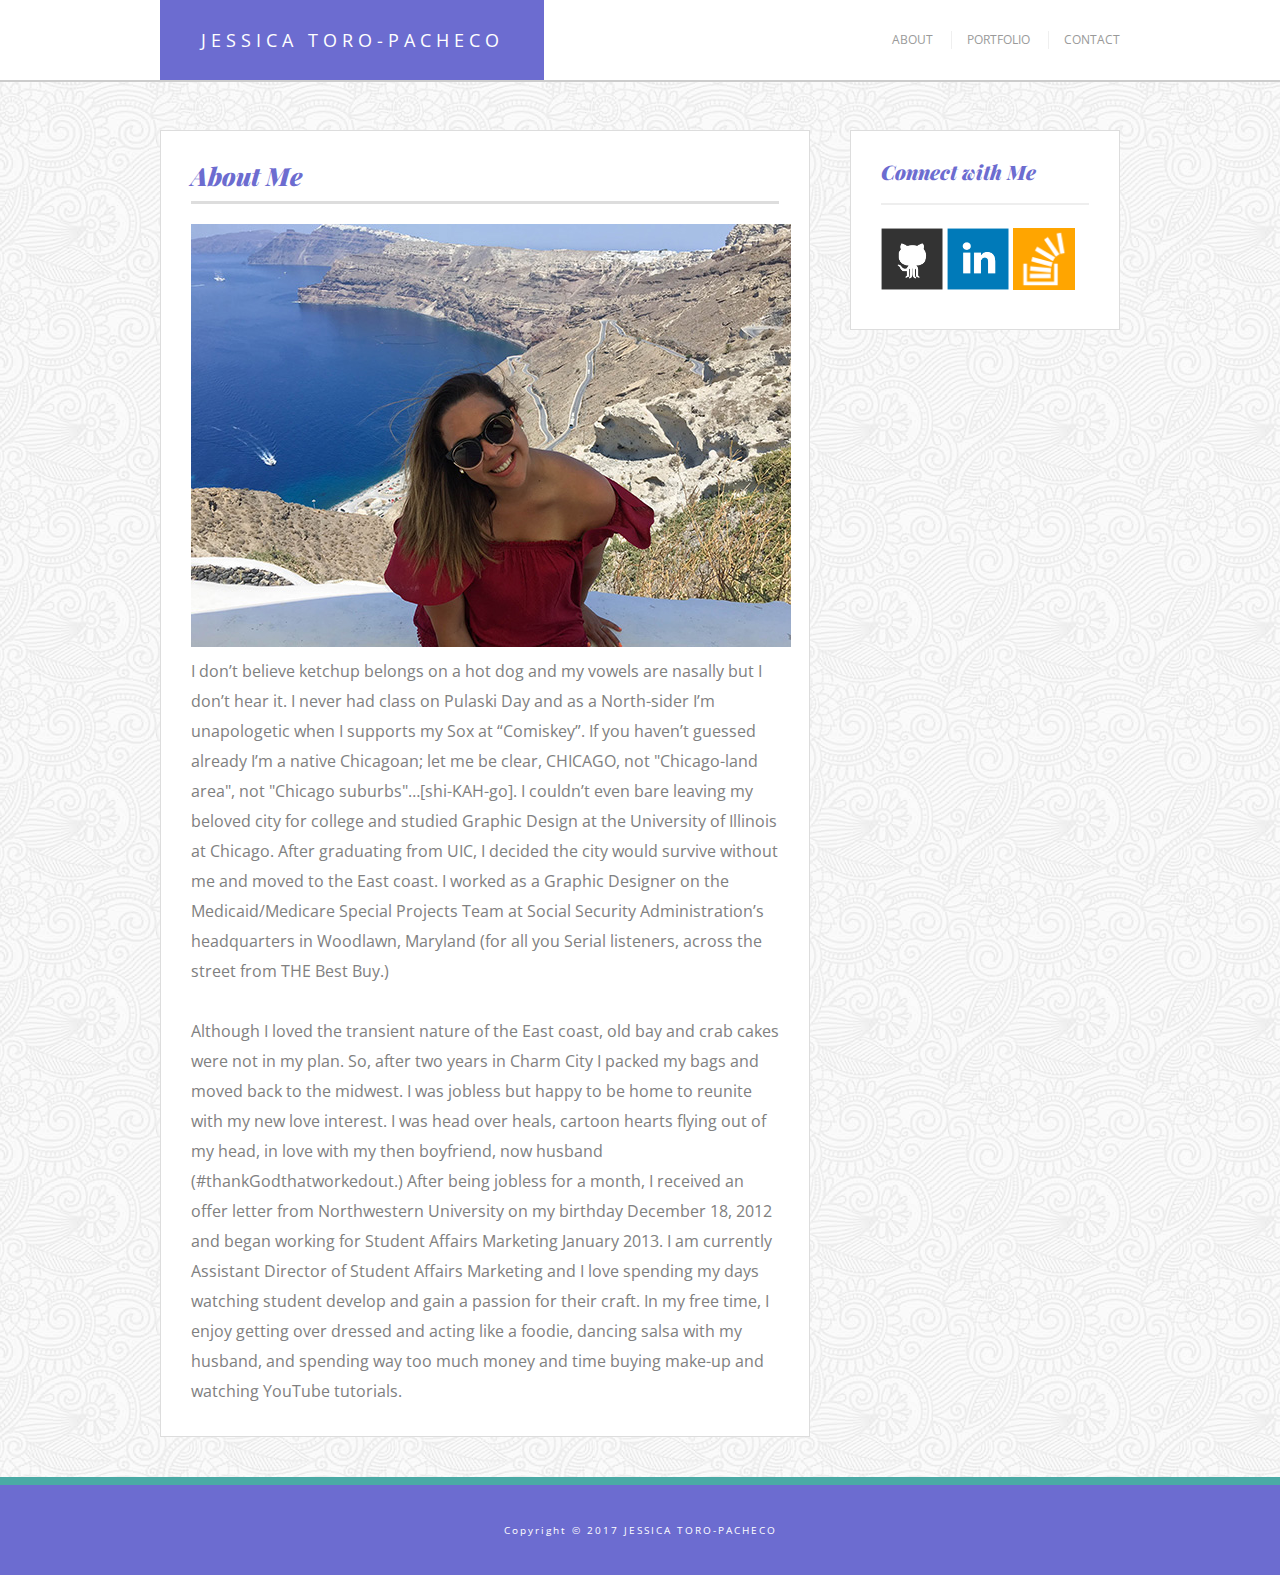
<file: index.html>
<!doctype html>
<html lang="en-us">

<head>
  <meta charset="UTF-8">
  <title>About | Jessica Toro-Pacheco</title>

  <link rel="stylesheet" type="text/css" href="assets/css/reset.css">
  <link rel="stylesheet" type="text/css" href="assets/css/style.css">
  <link href="https://fonts.googleapis.com/css?family=Anton|Open+Sans|Playfair+Display:400,400i" rel="stylesheet">


</head>

<body>

  <header id="masthead">
    <div class="container">
      <a href="index.html" id="logo">JESSICA TORO-PACHECO</a>
      <nav>
        <a href="index.html" id="about-area">ABOUT</a>
        <a href="portfolio.html" id="portfolio-area">PORTFOLIO</a>
        <a href="contact.html" id="contact-area">CONTACT</a>
      </nav>
    </div>
  </header>

  <div id="main-container" class="container">
    <section class="main-section">
      <h1>About Me</h1>

      <img id="profilepic" src="assets/images/greece2-me.jpg">
      <p id="bodytext"> I don’t believe ketchup belongs on a hot dog and my vowels are nasally but I don’t hear it. I never had class on Pulaski Day and as a North-sider I’m unapologetic when I supports my Sox at “Comiskey”. If you haven’t guessed already I’m a native Chicagoan; let me be clear, CHICAGO, not "Chicago-land area", not "Chicago suburbs"…[shi-KAH-go]. I couldn’t even bare leaving my beloved city for college and studied Graphic Design at the University of Illinois at Chicago. After graduating from UIC, I decided the city would survive without me and moved to the East coast. I worked as a Graphic Designer on the Medicaid/Medicare Special Projects Team at Social Security Administration’s headquarters in Woodlawn, Maryland (for all you Serial listeners, across the street from THE Best Buy.)<br>
        <br> Although I loved the transient nature of the East coast, old bay and crab cakes were not in my plan. So, after two years in Charm City I packed my bags and moved back to the midwest. I was jobless but happy to be home to reunite with my new love interest. I was head over heals,  cartoon hearts flying out of my head, in love with my then boyfriend, now husband (&#35;thankGodthatworkedout.) After being jobless for a month, I received an offer letter from Northwestern University on my birthday December 18, 2012 and began working for Student Affairs Marketing January 2013. I am currently Assistant Director of Student Affairs Marketing and I love spending my days watching student develop and gain a passion for their craft. In my free time, I enjoy getting over dressed and acting like a foodie, dancing salsa with my husband, and spending way too much money and time buying make-up and watching YouTube tutorials.</p>

      </section>

      <section class="sidebar">
        <div id="connect">
          <h2>Connect with Me</h2>

          <a href="https://github.com/jessicatoro2"><img src="assets/images/github-128.png" class="social" alt="GitHub" /></a>
          <a href="https://www.linkedin.com/in/jessica-toro-pacheco-72504923/"><img src="assets/images/linkedin-128.png" class="social" alt="LinkedIn" /></a>
          <a href="https://meta.stackoverflow.com/users/8268229/jessicatoro"><img src="assets/images/stackoverflow-128.png" class="social" alt="Stack Overflow" /></a>
        </div>
      </section>
    </div>

    <footer>
      <div class="container">
        Copyright &copy; 2017 JESSICA TORO-PACHECO
      </div>
    </footer>

  </body>

  </html>
</file>
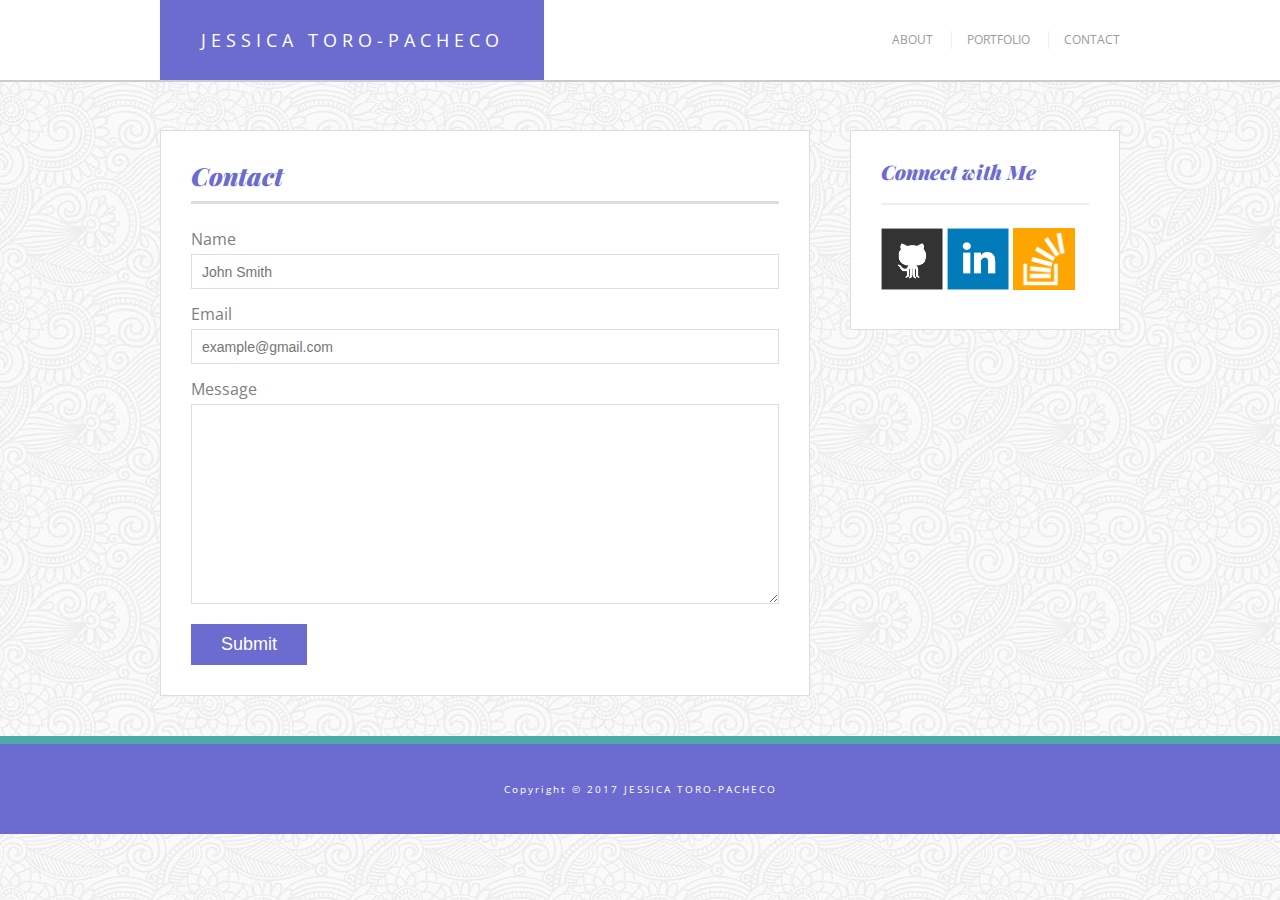
<file: contact.html>
<!doctype html>
<html lang="en-us">

<head>
  <meta charset="UTF-8">
  <title>About | Jessica Toro-Pacheco</title>

  <link rel="stylesheet" type="text/css" href="assets/css/reset.css">
  <link rel="stylesheet" type="text/css" href="assets/css/style.css">
  <link href="https://fonts.googleapis.com/css?family=Anton|Open+Sans|Playfair+Display:400,400i" rel="stylesheet">


</head>

<body>

  <header id="masthead">
    <div class="container">
      <a href="index.html" id="logo">JESSICA TORO-PACHECO</a>
      <nav>
        <a href="index.html" id="about-area">ABOUT</a>
        <a href="portfolio.html" id="portfolio-area">PORTFOLIO</a>
        <a href="contact.html" id="contact-area">CONTACT</a>
      </nav>
    </div>
  </header>

  <div id="main-container" class="container">
    <section class="main-section">
      <h1>Contact</h1>

      <form id="contact-form">
        <ul>
          <li>
            <label for="name">Name</label>
            <input type="text" id="name" name="name" placeholder="John Smith" required="required">
          </li>
          <li>
            <label for="email">Email</label>
            <input type="email" id="email" name="email" placeholder="example@gmail.com" required="required">
          </li>
          <li>
            <label for="message">Message</label>
            <textarea id="message" name="message" required="required"></textarea>
          </li>
        </ul>
        <input type="submit">
      </form>

    </section>

    <section class="sidebar">
      <div id="connect">
        <h2>Connect with Me</h2>

        <a href="https://github.com/jessicatoro2"><img src="assets/images/github-128.png" class="social" alt="GitHub" /></a>
        <a href="https://www.linkedin.com/in/jessica-toro-pacheco-72504923/"><img src="assets/images/linkedin-128.png" class="social" alt="LinkedIn" /></a>
        <a href="https://meta.stackoverflow.com/users/8268229/jessicatoro"><img src="assets/images/stackoverflow-128.png" class="social" alt="Stack Overflow" /></a>
      </div>
    </section>
  </div>

  <footer>
    <div class="container">
      Copyright &copy; 2017 JESSICA TORO-PACHECO
    </div>
  </footer>

</body>

</html>
</file>
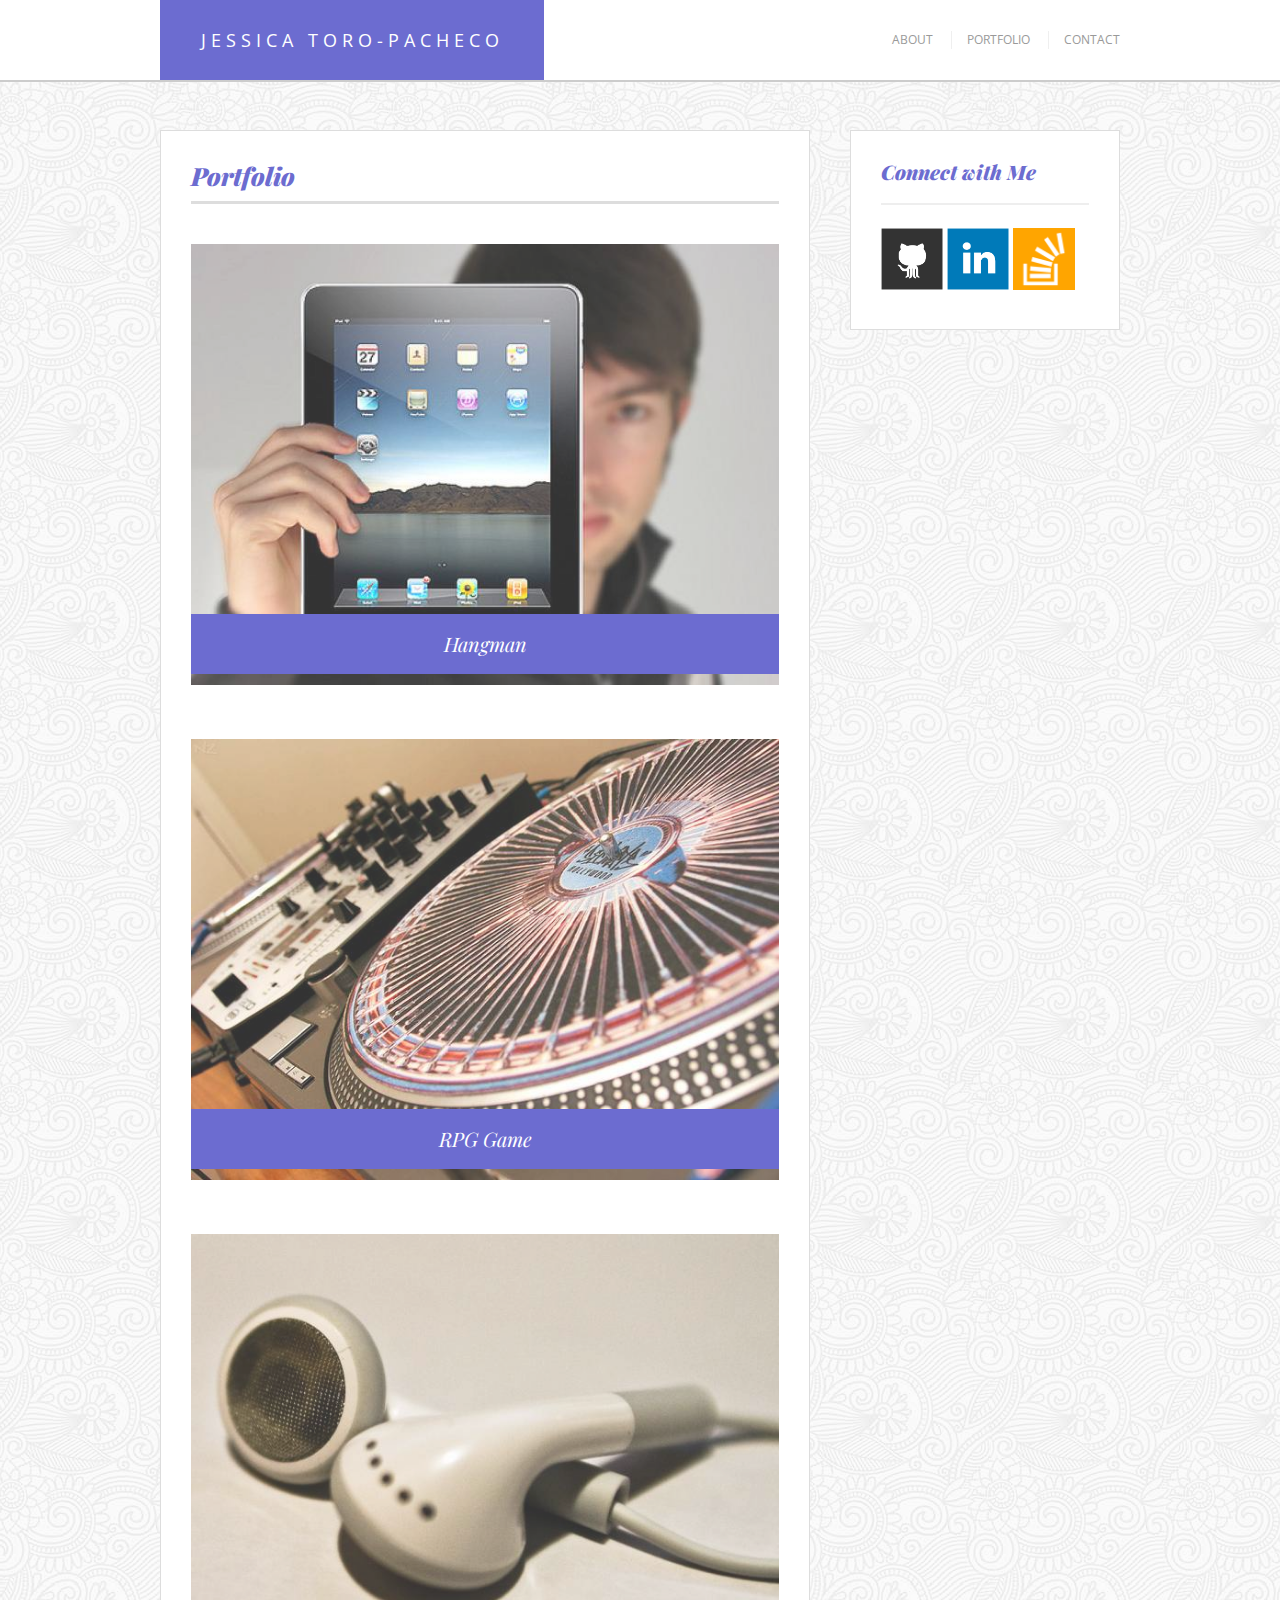
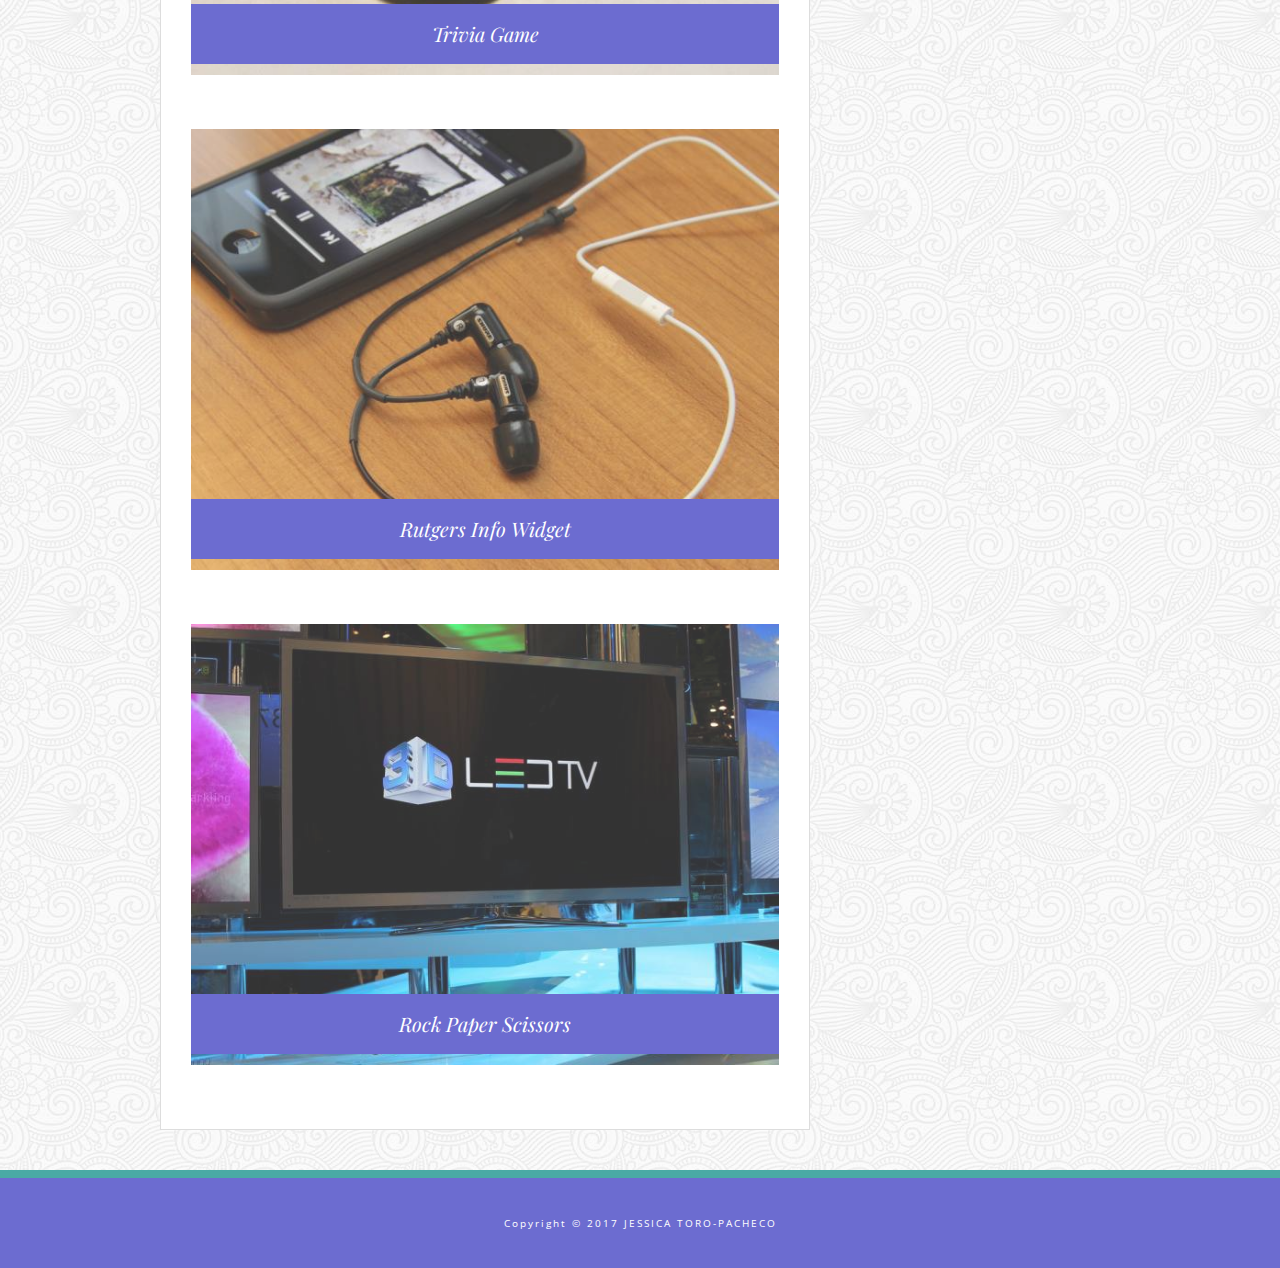
<file: portfolio.html>
<!doctype html>
<html lang="en-us">

<head>
  <meta charset="UTF-8">
  <title>About | Jessica Toro-Pacheco</title>

  <link rel="stylesheet" type="text/css" href="assets/css/reset.css">
  <link rel="stylesheet" type="text/css" href="assets/css/style.css">
  <link href="https://fonts.googleapis.com/css?family=Anton|Open+Sans|Playfair+Display:400,400i" rel="stylesheet">


</head>

<body>

  <header id="masthead">
    <div class="container">
      <a href="index.html" id="logo">JESSICA TORO-PACHECO</a>
      <nav>
       <a href="index.html" id="about-area">ABOUT</a>
       <a href="portfolio.html" id="portfolio-area">PORTFOLIO</a>
       <a href="contact.html" id="contact-area">CONTACT</a>
     </nav>
   </div>
 </header>

 <div id="main-container" class="container">
  <section class="main-section">
    <h1>Portfolio</h1>

    <div class="work">
      <img src="assets/images/technics-q-c-640-480-1.jpg" alt="hangman">

      <h3>Hangman</h3>
    </div>
    <div class="work">
      <img src="assets/images/technics-q-c-640-480-2.jpg" alt="RPG Game">

      <h3>RPG Game</h3>
    </div>
    <div class="work">
      <img src="assets/images/technics-q-c-640-480-5.jpg" alt="Trivia Game">

      <h3>Trivia Game</h3>
    </div>
    <div class="work">
      <img src="assets/images/technics-q-c-640-480-7.jpg" alt="Rutgers Info Widget">

      <h3>Rutgers Info Widget</h3>
    </div>
    <div class="work">
      <img src="assets/images/technics-q-c-640-480-9.jpg" alt="Rock Paper Scissors">

      <h3>Rock Paper Scissors</h3>
    </div>

  </section>

  <section class="sidebar">
    <div id="connect">
      <h2>Connect with Me</h2>

      <a href="https://github.com/jessicatoro2"><img src="assets/images/github-128.png" class="social" alt="GitHub" /></a>
      <a href="https://www.linkedin.com/in/jessica-toro-pacheco-72504923/"><img src="assets/images/linkedin-128.png" class="social" alt="LinkedIn" /></a>
      <a href="https://meta.stackoverflow.com/users/8268229/jessicatoro"><img src="assets/images/stackoverflow-128.png" class="social" alt="Stack Overflow" /></a>
    </div>
  </section>
</div>

<footer>
  <div class="container">
    Copyright &copy; 2017 JESSICA TORO-PACHECO
  </div>
</footer>

</body>

</html>
</file>
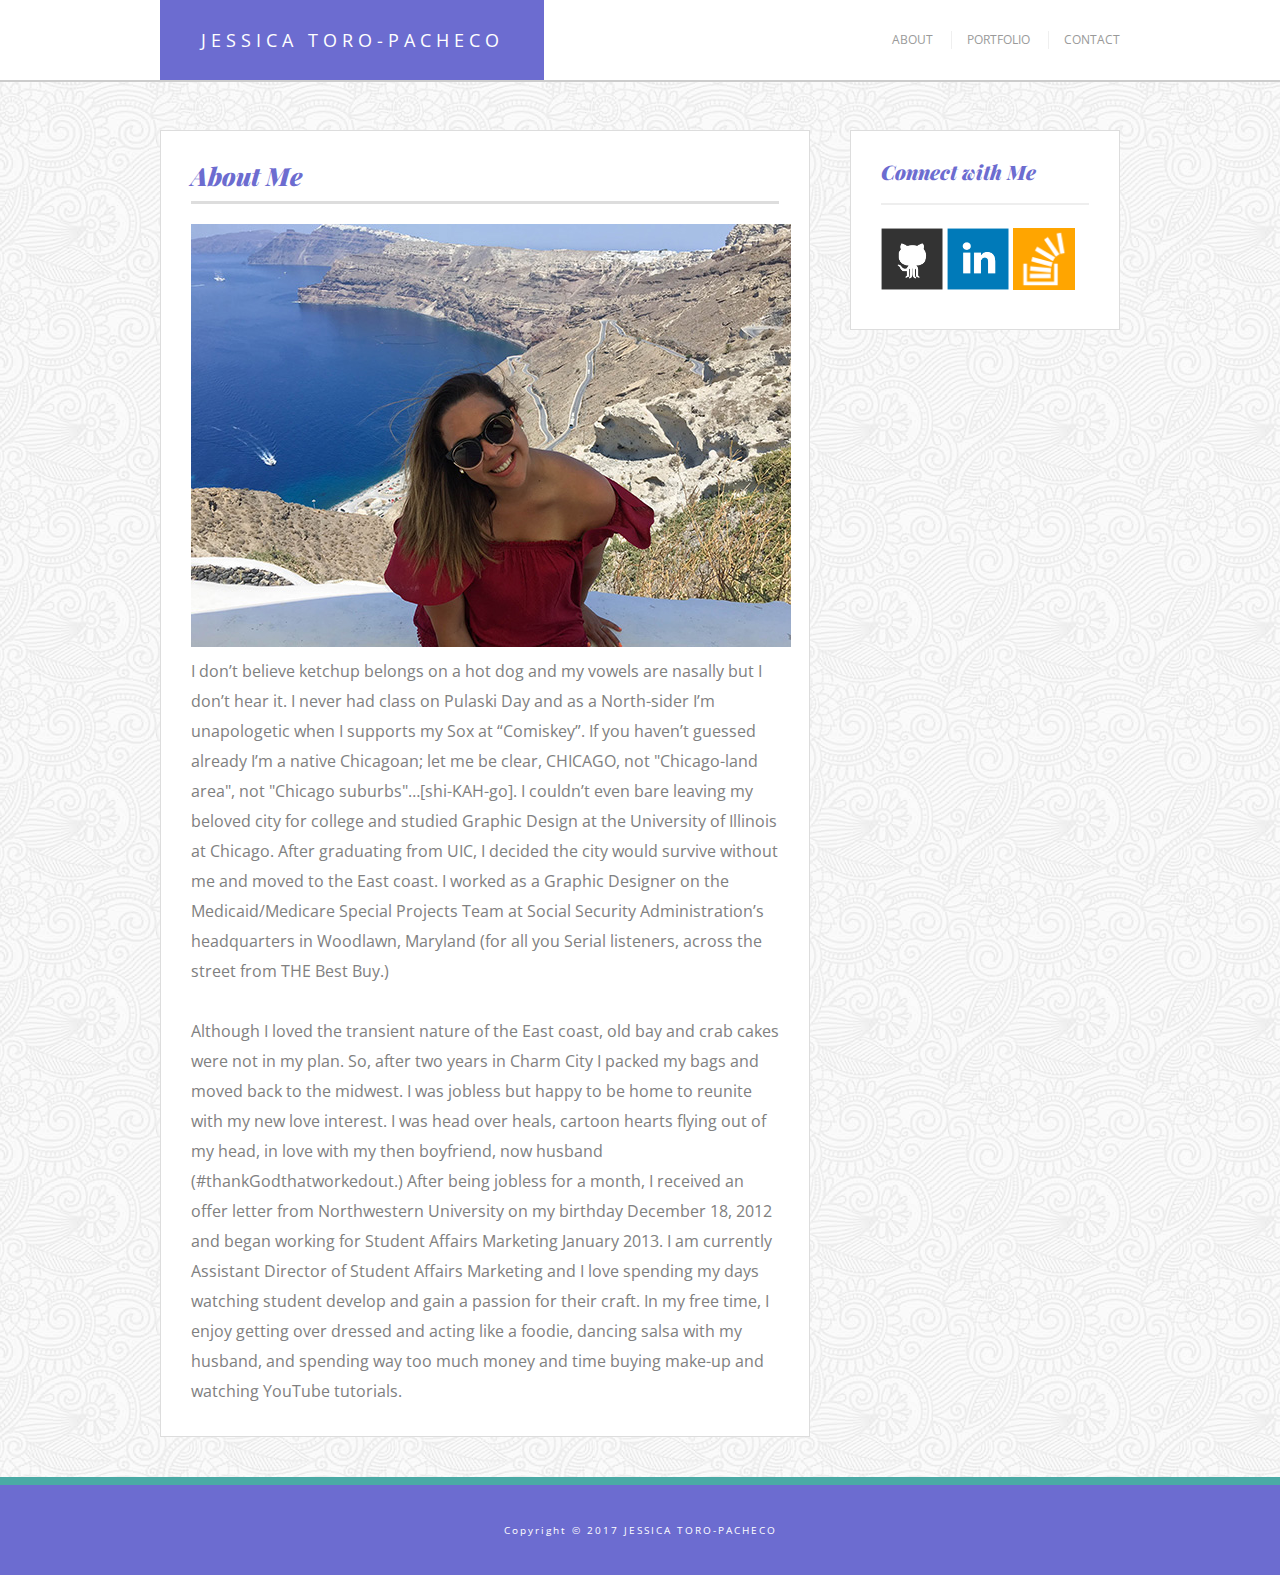
<file: responsive-index.html>
<!doctype html>
<html lang="en-us">

<head>
  <meta charset="UTF-8">
  <title>About | Jessica Toro-Pacheco</title>

  <link rel="stylesheet" type="text/css" href="assets/css/reset.css">
  <link rel="stylesheet" type="text/css" href="assets/css/style.css">
  <link href="https://fonts.googleapis.com/css?family=Anton|Open+Sans|Playfair+Display:400,400i" rel="stylesheet">


</head>

<body>

  <header id="masthead">
    <div class="container">
      <a href="index.html" id="logo">JESSICA TORO-PACHECO</a>
      <nav>
        <a href="responsive-index.html" id="about-area">ABOUT</a>
        <a href="responsive-portfolio.html" id="portfolio-area">PORTFOLIO</a>
        <a href="responsive-contact.html" id="contact-area">CONTACT</a>
      </nav>
    </div>
  </header>

  <div id="main-container" class="container">
    <section class="main-section">
      <h1>About Me</h1>

      <img id="profilepic" src="assets/images/greece2-me.jpg">
      <p id="bodytext"> I don’t believe ketchup belongs on a hot dog and my vowels are nasally but I don’t hear it. I never had class on Pulaski Day and as a North-sider I’m unapologetic when I supports my Sox at “Comiskey”. If you haven’t guessed already I’m a native Chicagoan; let me be clear, CHICAGO, not "Chicago-land area", not "Chicago suburbs"…[shi-KAH-go]. I couldn’t even bare leaving my beloved city for college and studied Graphic Design at the University of Illinois at Chicago. After graduating from UIC, I decided the city would survive without me and moved to the East coast. I worked as a Graphic Designer on the Medicaid/Medicare Special Projects Team at Social Security Administration’s headquarters in Woodlawn, Maryland (for all you Serial listeners, across the street from THE Best Buy.)<br>
        <br> Although I loved the transient nature of the East coast, old bay and crab cakes were not in my plan. So, after two years in Charm City I packed my bags and moved back to the midwest. I was jobless but happy to be home to reunite with my new love interest. I was head over heals,  cartoon hearts flying out of my head, in love with my then boyfriend, now husband (&#35;thankGodthatworkedout.) After being jobless for a month, I received an offer letter from Northwestern University on my birthday December 18, 2012 and began working for Student Affairs Marketing January 2013. I am currently Assistant Director of Student Affairs Marketing and I love spending my days watching student develop and gain a passion for their craft. In my free time, I enjoy getting over dressed and acting like a foodie, dancing salsa with my husband, and spending way too much money and time buying make-up and watching YouTube tutorials.</p>

      </section>

      <section class="sidebar">
        <div id="connect">
          <h2>Connect with Me</h2>

          <a href="https://github.com/jessicatoro2"><img src="assets/images/github-128.png" class="social" alt="GitHub" /></a>
          <a href="https://www.linkedin.com/in/jessica-toro-pacheco-72504923/"><img src="assets/images/linkedin-128.png" class="social" alt="LinkedIn" /></a>
          <a href="https://meta.stackoverflow.com/users/8268229/jessicatoro"><img src="assets/images/stackoverflow-128.png" class="social" alt="Stack Overflow" /></a>
        </div>
      </section>
    </div>

    <footer>
      <div class="container">
        Copyright &copy; 2017 JESSICA TORO-PACHECO
      </div>
    </footer>

  </body>

  </html>
</file>
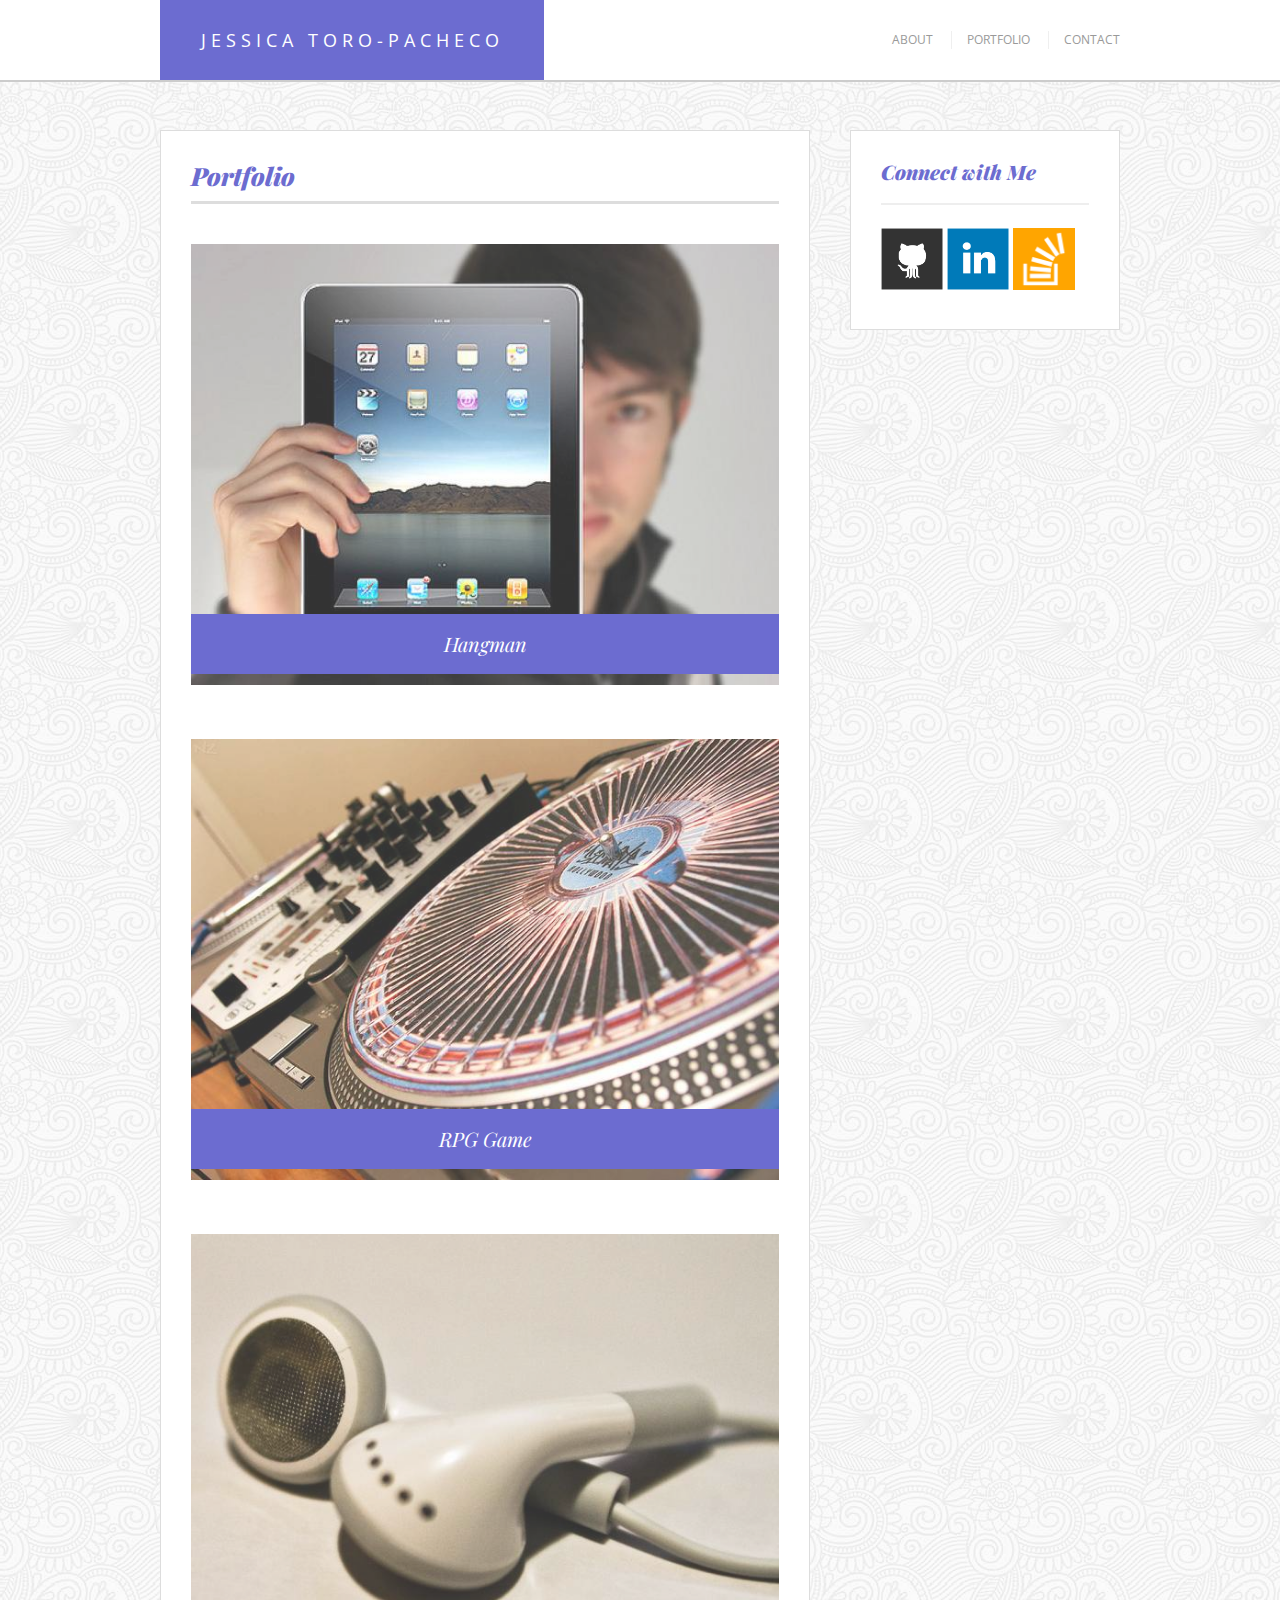
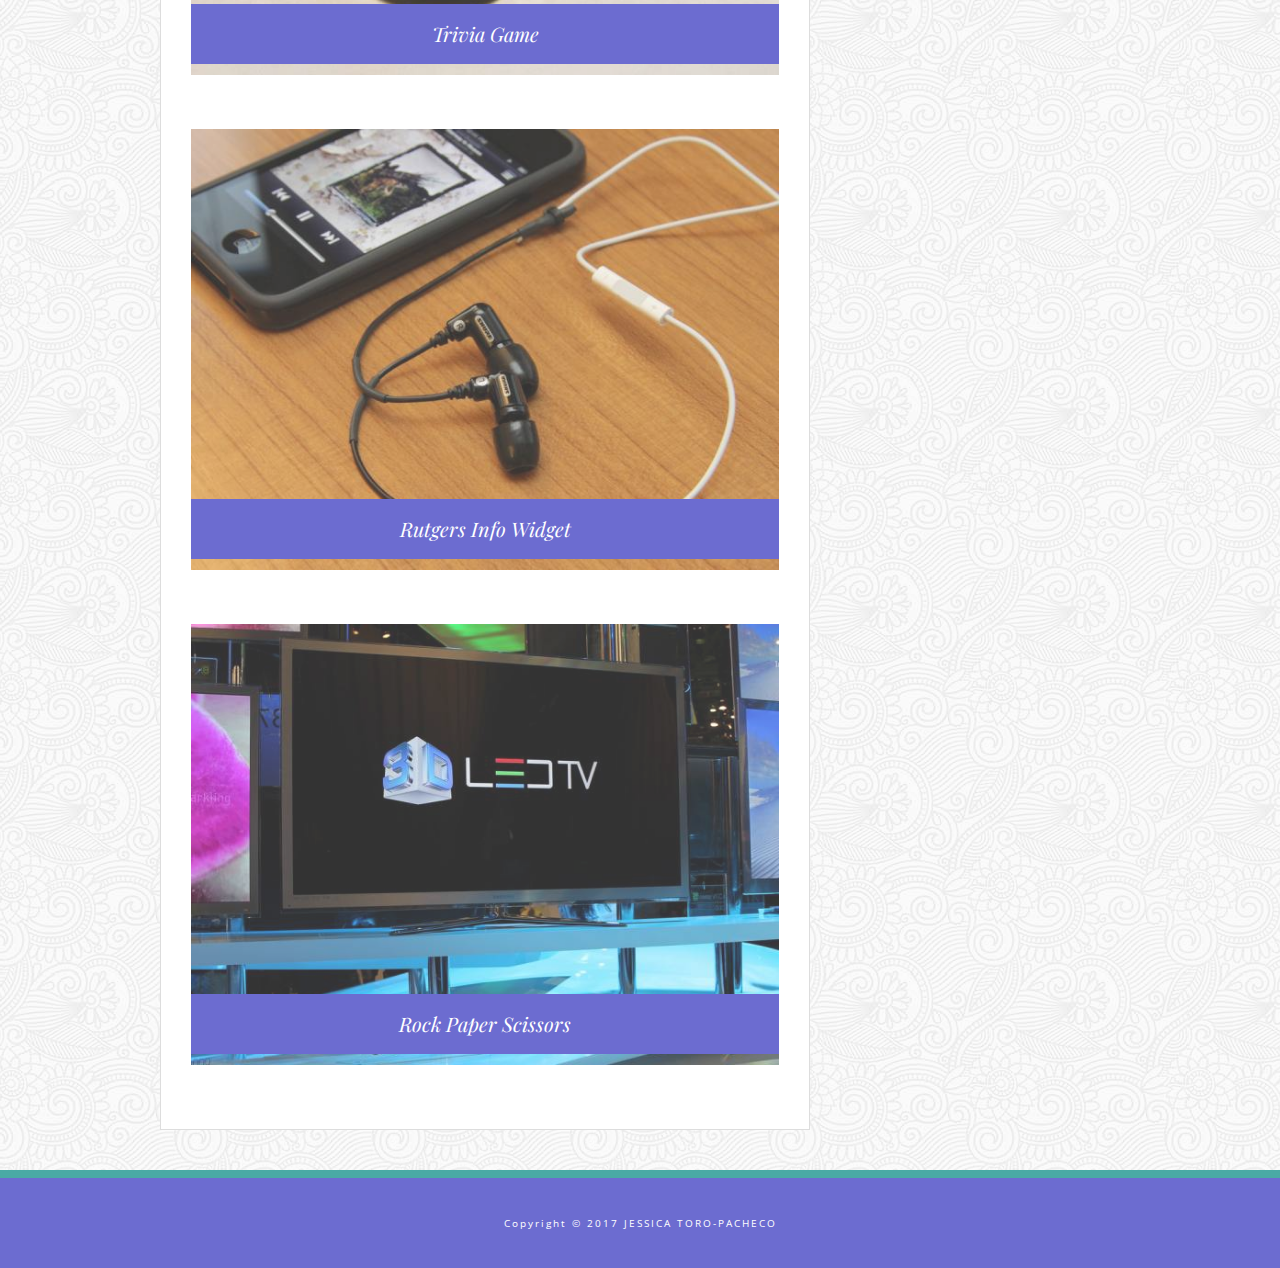
<file: responsive-portfolio.html>
<!doctype html>
<html lang="en-us">

<head>
  <meta charset="UTF-8">
  <title>About | Jessica Toro-Pacheco</title>

  <link rel="stylesheet" type="text/css" href="assets/css/reset.css">
  <link rel="stylesheet" type="text/css" href="assets/css/style.css">
  <link href="https://fonts.googleapis.com/css?family=Anton|Open+Sans|Playfair+Display:400,400i" rel="stylesheet">


</head>

<body>

  <header id="masthead">
    <div class="container">
      <a href="index.html" id="logo">JESSICA TORO-PACHECO</a>
      <nav>
        <a href="responsive-index.html" id="about-area">ABOUT</a>
        <a href="responsive-portfolio.html" id="portfolio-area">PORTFOLIO</a>
        <a href="responsive-contact.html" id="contact-area">CONTACT</a>
      </nav>
    </div>
  </header>

  <div id="main-container" class="container">
    <section class="main-section">
      <h1>Portfolio</h1>

      <div class="work">
        <img src="assets/images/technics-q-c-640-480-1.jpg" alt="hangman">

        <h3>Hangman</h3>
      </div>
      <div class="work">
        <img src="assets/images/technics-q-c-640-480-2.jpg" alt="RPG Game">

        <h3>RPG Game</h3>
      </div>
      <div class="work">
        <img src="assets/images/technics-q-c-640-480-5.jpg" alt="Trivia Game">

        <h3>Trivia Game</h3>
      </div>
      <div class="work">
        <img src="assets/images/technics-q-c-640-480-7.jpg" alt="Rutgers Info Widget">

        <h3>Rutgers Info Widget</h3>
      </div>
      <div class="work">
        <img src="assets/images/technics-q-c-640-480-9.jpg" alt="Rock Paper Scissors">

        <h3>Rock Paper Scissors</h3>
      </div>

    </section>

    <section class="sidebar">
      <div id="connect">
        <h2>Connect with Me</h2>

        <a href="https://github.com/jessicatoro2"><img src="assets/images/github-128.png" class="social" alt="GitHub" /></a>
        <a href="https://www.linkedin.com/in/jessica-toro-pacheco-72504923/"><img src="assets/images/linkedin-128.png" class="social" alt="LinkedIn" /></a>
        <a href="https://meta.stackoverflow.com/users/8268229/jessicatoro"><img src="assets/images/stackoverflow-128.png" class="social" alt="Stack Overflow" /></a>
      </div>
    </section>
  </div>

  <footer>
    <div class="container">
      Copyright &copy; 2017 JESSICA TORO-PACHECO
    </div>
  </footer>

</body>

</html>
</file>
<file: assets/css/style.css>
body {
    font-family: 'Open Sans', sans-serif;
  font-size: 16px;
  line-height: 30px;
  color: gray;
  background-image: url(../images/symphony.png);
}

* {
  box-sizing: border-box;
}

/* general */

.container {
  width: 100%;
  max-width: 960px;
  margin: 0 auto;
  clear: both;
}

h1,
h2,
h3,
p {
  margin-bottom: 20px;
}

p:last-child {
  margin-bottom: 0;
}

h1,
h2,
h3 {
    font-family: 'Playfair Display', serif;
    font-style: italic;
  font-weight: 900;
  color: #6C6CD0;

}

h1 {
  font-family: 'Playfair Display', serif;
  font-style: italic;
  padding-bottom: 10px;
  font-size: 25px;
  line-height: 30px;
  border-bottom: 3px solid #ddd;
}

h2,
h3 {
  font-size: 20px;
}

/* header */

#masthead {
  position: fixed;
  z-index: 99;
  width: 100%;
  margin: 0 0 30px;
  overflow: auto;
  color: #fff;
  background: #fff;
  border-bottom: 2px solid #ccc;
}

#logo {
  float: left;
  width: 40%;
  height: 80px;
  font-family: 'Open Sans', sans-serif;
  color: white;
  letter-spacing: 5px;
  font-weight: 400;
    font-size: 18px;
  line-height: 80px;
  color: #fff;
  text-align: center;
  text-decoration: none;
  background: #6C6CD0;
  margin: 0;
}

nav {
  float: right;
  margin-top: 25px;
  font-size: 12px;
}



nav a {
  display: inline-block;
  padding-left: 15px;
  margin-left: 15px;
  line-height: 18px;
  color: #999;
  text-decoration: none;
  border-left: 1px solid #efefef;
}

nav a:first-child {
  border-left: 0 none;
}

/* media for nav bar */

@media only screen and (max-width: 640px) {
  nav a{
    margin-left: 50px;
    margin-right: 50px;
  }
  }

@media only screen and (max-width: 556px) {
  nav a{
    margin-left: 25px;
    margin-right: 25px;
  }
  }

@media only screen and (max-width: 444px) {
  nav a{
    margin-left: 15px;
    margin-right: 15px;
    font-size: 15px;
  }
  }
/* footer */

footer {
  padding: 30px 0;
  clear: both;
  font-size: 10px;
  color: #fff;
  color: white;
  text-align: center;
  background: #6C6CD0;
  border-top: 8px solid #4aaaa5;
  letter-spacing: 2px;
}

/* sidebar */

.sidebar {
  float: right;
  width: 100%;
  max-width: 270px;
  padding: 30px;
  margin-bottom: 20px;
  background: #fff;
  border: 1px solid #ddd;
}

h3,
.sidebar h2 {
  padding-bottom: 20px;
  margin-bottom: 15px;
  line-height: 22px;
  border-bottom: 2px solid #eee;
}

.social {
  width: 62px;
  height: 62px;
  margin-top: 8px;
  margin-right: 5px;
}

.social:last-child {
  margin-right: 0;
}

/* main */

#main-container {
  padding-top: 130px;
}

.main-section {
  float: left;
  width: 100%;
  max-width: 650px;
  padding: 30px;
  margin: 0 0 40px;
  background: #fff;
  border: 1px solid #ddd;
}

/* portfolio page */

.work {
  position: relative;
  float: left;
  width: 100%;
  margin: 20px 0 25px;
  overflow: auto;
}

.work img {
  width: 100%;
  border: 0 none;
  opacity: 0.8;
}

.work h3 {
  position: absolute;
  bottom: 20px;
  width: 100%;
  padding: 15px;
  margin-bottom: 0;
  font-weight: 300;
  line-height: 30px;
  color: #fff;
  text-align: center;
  background: #6C6CD0;
  border-bottom: 0;
}

.auth-image {
  float: left;
  width: 200px;
  height: auto;
  margin-top: 10px;
  margin-right: 25px;
}

/* contact page */

#contact-form ul {
  margin-bottom: 20px;
}

#contact-form li {
  margin-bottom: 10px;
}

label,
input[type=text],
input[type=email],
textarea {
  display: block;
  width: 100%;
}

input[type=text],
input[type=email],
textarea {
  height: 35px;
  padding: 0 10px;
  font-size: 14px;
  border: 1px solid #ddd;
}

textarea {
  height: 200px;
}

input[type=submit] {
  padding: 10px 30px;
  font-size: 18px;
  color: #fff;
  cursor: pointer;
  background: #6C6CD0;
  border: 0 none;
}


/* media for 960px */


@media only screen and (max-width: 960px) {
  nav{
    margin-right: 30px
  }
 }



@media only screen and (max-width: 960px) {
  #logo{
    font-size: 16px;
    width: 40%;
    margin-left: 30px;
  }
 }

 @media only screen and (max-width: 960px) {
.main-section{
  width: 60%;
  margin-left: 30px; 
}
}


 @media only screen and (max-width: 960px) {
.sidebar{
  margin-right: 30px;
    width: 30%;

}
}

@media only screen and (max-width: 960px) {
 #profilepic{
  width: 100%;
}}



/* media for content in between size change */

 @media only screen and (max-width: 860px) {
.social{
  width: 50px;
  height: 50px;
}
}


 @media only screen and (max-width: 960px) {
.sidebar{
  margin-right: 30px; 
}
}

/* media for 768px */

 @media only screen and (max-width: 768px) {
  #logo{
    font-size: 13px;
    letter-spacing: 5px;
    width: 40%;
    margin-left: 0px;
  }
 }

@media only screen and (max-width: 768px) {
 .main-section{
  width: 100%;
  margin: 0px;
  position: relative;
    max-width: none;
}}

@media only screen and (max-width: 768px) {
 #profilepic{
  width: 100%;
}}

@media only screen and (max-width: 768px) {
 #bodytext{
  font-size: 14px;
  line-height: 30px;
}
}

@media only screen and (max-width: 768px) {
.sidebar{
  width: 100%;
  margin: 0px; 
  position: relative;
  max-width: none;
  margin-top: 30px;

}}

   @media only screen and (max-width: 768px) {
  h2{
    font-size: 14px;
    padding-bottom: 5px;
      line-height: 30px;

    }}

/* media for 640px */

@media only screen and (max-width: 640px) {
  h1{
    font-size: 16px;
    padding-bottom: 5px;
      line-height: 30px;

    }}

@media only screen and (max-width: 640px) {
  #logo{
    width: 100%;
    font-size: 18px;
    letter-spacing: 6px
    margin: 0px;
    }}


 @media only screen and (max-width: 640px) {
  nav{
    width: 100%;
   padding-left: 40px;
   margin-left: 0px;


  }
 }


 @media only screen and (max-width: 640px) {
.main-section{
  width: 100%;
  margin: 0px;
  padding-bottom: 30px;
float: left;
}
}




/*media query for porfoilio page*/
 @media screen and (max-width: 769px) and (min-width: 641px) {
.work {
  position: relative;
  float: left;
  width: 260px;
  margin: 20px 0 25px;
  overflow: auto;
}}

 @media screen and (max-width: 769px) and (min-width: 641px) {
.work:nth-child(even) {
  margin-right: 40px;
}}

 @media screen and (max-width: 769px) and (min-width: 641px) {
.work img {
  width: 100%;
  border: 0 none;
  opacity: 0.8;
}}

 @media screen and (max-width: 769px) and (min-width: 641px) {
.work h3 {
  position: absolute;
  bottom: 20px;
  width: 100%;
  padding: 15px;
  margin-bottom: 0;
  font-weight: 300;
  line-height: 30px;
  color: #fff;
  text-align: center;
  background: #4aaaa5;
  border-bottom: 0;
}
}
</file>
